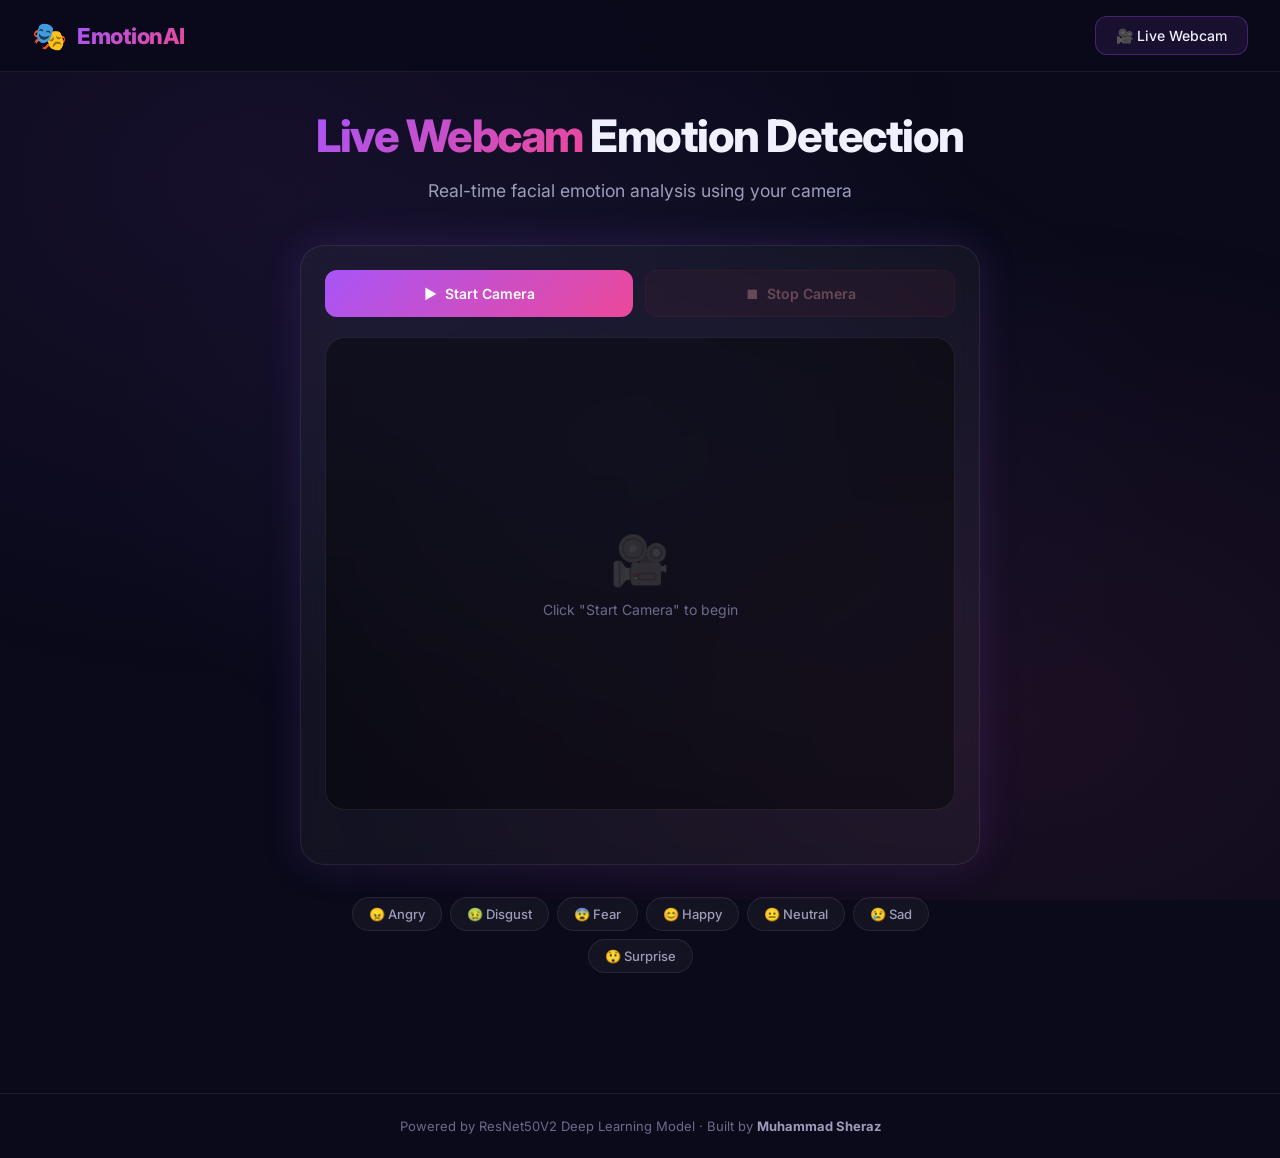
<file: video_prediction/index.html>
<!DOCTYPE html>
<html lang="en">

<head>
	<meta charset="UTF-8">
	<meta name="viewport" content="width=device-width, initial-scale=1.0">
	<title>EmotionAI - Live Webcam Detection</title>
	<meta name="description"
		content="Real-time facial emotion detection using your webcam. AI-powered analysis with ResNet50 deep learning.">
	<link href="https://fonts.googleapis.com/css2?family=Inter:wght@300;400;500;600;700;800&display=swap"
		rel="stylesheet">
	<link rel="stylesheet" href="styles.css">
</head>

<body>
	<!-- Navigation -->
	<nav class="navbar">
		<div class="nav-brand">
			<span class="brand-icon">🎭</span>
			<span class="brand-text">EmotionAI</span>
		</div>
		<div class="nav-links">
			<a href="#" class="nav-link active">🎥 Live Webcam</a>
		</div>
	</nav>

	<!-- Main Content -->
	<main class="container">
		<div class="hero-section">
			<h1 class="hero-title">
				<span class="gradient-text">Live Webcam</span> Emotion Detection
			</h1>
			<p class="hero-subtitle">Real-time facial emotion analysis using your camera</p>
		</div>

		<div class="card glass-card webcam-card">
			<!-- Webcam Controls -->
			<div class="webcam-controls">
				<button id="startBtn" class="control-btn start-btn">
					<span>▶</span> Start Camera
				</button>
				<button id="stopBtn" class="control-btn stop-btn" disabled>
					<span>⏹</span> Stop Camera
				</button>
			</div>

			<!-- Video Feed -->
			<div class="video-wrapper">
				<video id="webcamVideo" autoplay playsinline></video>
				<canvas id="overlayCanvas"></canvas>
				<div class="video-placeholder" id="videoPlaceholder">
					<div class="placeholder-icon">🎥</div>
					<p>Click "Start Camera" to begin</p>
				</div>
			</div>

			<!-- Live Result -->
			<div id="liveResult" class="live-result" style="display: none;">
				<div class="live-result-inner">
					<span class="live-dot"></span>
					<span class="live-label">Live Emotion:</span>
					<span class="live-emotion" id="liveEmotion">Detecting...</span>
				</div>
				<div class="fps-counter" id="fpsCounter">0 FPS</div>
			</div>

			<!-- Status Messages -->
			<div id="webcamStatus" class="webcam-status"></div>
		</div>

		<!-- Emotions Legend -->
		<div class="emotions-grid">
			<div class="emotion-chip">😠 Angry</div>
			<div class="emotion-chip">🤢 Disgust</div>
			<div class="emotion-chip">😨 Fear</div>
			<div class="emotion-chip">😊 Happy</div>
			<div class="emotion-chip">😐 Neutral</div>
			<div class="emotion-chip">😢 Sad</div>
			<div class="emotion-chip">😲 Surprise</div>
		</div>
	</main>

	<!-- Footer -->
	<footer class="footer">
		<p>Powered by ResNet50V2 Deep Learning Model · Built by <strong>Muhammad Sheraz</strong></p>
	</footer>

	<script src="scripts.js"></script>
</body>

</html>
</file>
<file: video_prediction/styles.css>
/* =============================================
   EmotionAI - Premium Design System
   ============================================= */

:root {
    --bg-primary: #0a0a1a;
    --bg-secondary: #12122a;
    --bg-card: rgba(255, 255, 255, 0.04);
    --bg-card-hover: rgba(255, 255, 255, 0.08);
    --glass-border: rgba(255, 255, 255, 0.08);
    --text-primary: #f0f0ff;
    --text-secondary: #9d9dbb;
    --text-muted: #6b6b8a;
    --accent-primary: #a855f7;
    --accent-secondary: #ec4899;
    --accent-gradient: linear-gradient(135deg, #a855f7, #ec4899);
    --accent-glow: rgba(168, 85, 247, 0.3);
    --success: #22c55e;
    --error: #ef4444;
    --warning: #f59e0b;
    --radius-sm: 8px;
    --radius-md: 12px;
    --radius-lg: 20px;
    --radius-xl: 24px;
    --shadow-glow: 0 0 40px rgba(168, 85, 247, 0.15);
    --transition: all 0.3s cubic-bezier(0.4, 0, 0.2, 1);
}

/* Reset & Base */
*, *::before, *::after {
    box-sizing: border-box;
    margin: 0;
    padding: 0;
}

html {
    scroll-behavior: smooth;
}

body {
    font-family: 'Inter', -apple-system, BlinkMacSystemFont, sans-serif;
    background: var(--bg-primary);
    color: var(--text-primary);
    min-height: 100vh;
    overflow-x: hidden;
    position: relative;
}

/* Animated background */
body::before {
    content: '';
    position: fixed;
    top: 0;
    left: 0;
    right: 0;
    bottom: 0;
    background: 
        radial-gradient(ellipse at 20% 20%, rgba(168, 85, 247, 0.08) 0%, transparent 50%),
        radial-gradient(ellipse at 80% 80%, rgba(236, 72, 153, 0.08) 0%, transparent 50%),
        radial-gradient(ellipse at 50% 50%, rgba(59, 130, 246, 0.05) 0%, transparent 60%);
    pointer-events: none;
    z-index: 0;
}

/* =============================================
   Navigation
   ============================================= */

.navbar {
    position: sticky;
    top: 0;
    z-index: 100;
    display: flex;
    align-items: center;
    justify-content: space-between;
    padding: 16px 32px;
    background: rgba(10, 10, 26, 0.85);
    backdrop-filter: blur(20px);
    -webkit-backdrop-filter: blur(20px);
    border-bottom: 1px solid var(--glass-border);
}

.nav-brand {
    display: flex;
    align-items: center;
    gap: 10px;
    text-decoration: none;
}

.brand-icon {
    font-size: 28px;
    animation: float 3s ease-in-out infinite;
}

.brand-text {
    font-size: 22px;
    font-weight: 800;
    background: var(--accent-gradient);
    -webkit-background-clip: text;
    -webkit-text-fill-color: transparent;
    background-clip: text;
    letter-spacing: -0.5px;
}

.nav-links {
    display: flex;
    gap: 8px;
}

.nav-link {
    padding: 10px 20px;
    border-radius: var(--radius-md);
    color: var(--text-secondary);
    text-decoration: none;
    font-size: 14px;
    font-weight: 500;
    transition: var(--transition);
    border: 1px solid transparent;
}

.nav-link:hover {
    color: var(--text-primary);
    background: var(--bg-card-hover);
    border-color: var(--glass-border);
}

.nav-link.active {
    color: var(--text-primary);
    background: rgba(168, 85, 247, 0.1);
    border-color: rgba(168, 85, 247, 0.3);
}

/* =============================================
   Container & Hero
   ============================================= */

.container {
    max-width: 720px;
    margin: 0 auto;
    padding: 40px 20px 60px;
    position: relative;
    z-index: 1;
}

.hero-section {
    text-align: center;
    margin-bottom: 40px;
}

.hero-title {
    font-size: 2.8rem;
    font-weight: 800;
    letter-spacing: -1.5px;
    line-height: 1.1;
    margin-bottom: 16px;
}

.gradient-text {
    background: var(--accent-gradient);
    -webkit-background-clip: text;
    -webkit-text-fill-color: transparent;
    background-clip: text;
}

.hero-subtitle {
    font-size: 1.1rem;
    color: var(--text-secondary);
    font-weight: 400;
    max-width: 480px;
    margin: 0 auto;
    line-height: 1.6;
}

/* =============================================
   Glass Card
   ============================================= */

.glass-card {
    background: var(--bg-card);
    border: 1px solid var(--glass-border);
    border-radius: var(--radius-xl);
    padding: 32px;
    backdrop-filter: blur(10px);
    -webkit-backdrop-filter: blur(10px);
    box-shadow: var(--shadow-glow);
    transition: var(--transition);
}

.glass-card:hover {
    border-color: rgba(168, 85, 247, 0.15);
    box-shadow: 0 0 60px rgba(168, 85, 247, 0.1);
}

/* =============================================
   Upload Zone
   ============================================= */

.upload-zone {
    border: 2px dashed rgba(168, 85, 247, 0.3);
    border-radius: var(--radius-lg);
    padding: 48px 24px;
    text-align: center;
    cursor: pointer;
    transition: var(--transition);
    background: rgba(168, 85, 247, 0.03);
}

.upload-zone:hover,
.upload-zone.drag-over {
    border-color: var(--accent-primary);
    background: rgba(168, 85, 247, 0.08);
    transform: translateY(-2px);
}

.upload-icon {
    font-size: 48px;
    margin-bottom: 16px;
    animation: float 3s ease-in-out infinite;
}

.upload-text {
    font-size: 16px;
    font-weight: 600;
    color: var(--text-primary);
    margin-bottom: 6px;
}

.upload-subtext {
    font-size: 13px;
    color: var(--text-muted);
}

/* =============================================
   Image Preview
   ============================================= */

.preview-container {
    position: relative;
    margin-top: 20px;
    border-radius: var(--radius-lg);
    overflow: hidden;
    border: 1px solid var(--glass-border);
    animation: fadeIn 0.4s ease;
}

.preview-image {
    width: 100%;
    max-height: 350px;
    object-fit: contain;
    display: block;
    background: rgba(0, 0, 0, 0.3);
}

.remove-btn {
    position: absolute;
    top: 12px;
    right: 12px;
    width: 32px;
    height: 32px;
    border-radius: 50%;
    border: none;
    background: rgba(239, 68, 68, 0.8);
    color: white;
    font-size: 14px;
    cursor: pointer;
    transition: var(--transition);
    display: flex;
    align-items: center;
    justify-content: center;
    backdrop-filter: blur(4px);
}

.remove-btn:hover {
    background: var(--error);
    transform: scale(1.1);
}

/* =============================================
   Predict Button
   ============================================= */

.predict-btn {
    display: flex;
    align-items: center;
    justify-content: center;
    gap: 10px;
    width: 100%;
    margin-top: 20px;
    padding: 16px;
    border: none;
    border-radius: var(--radius-md);
    background: var(--accent-gradient);
    color: white;
    font-family: 'Inter', sans-serif;
    font-size: 16px;
    font-weight: 600;
    cursor: pointer;
    transition: var(--transition);
    position: relative;
    overflow: hidden;
}

.predict-btn::before {
    content: '';
    position: absolute;
    inset: 0;
    background: linear-gradient(135deg, rgba(255,255,255,0.1), transparent);
    opacity: 0;
    transition: opacity 0.3s;
}

.predict-btn:hover:not(:disabled)::before {
    opacity: 1;
}

.predict-btn:hover:not(:disabled) {
    transform: translateY(-2px);
    box-shadow: 0 8px 30px rgba(168, 85, 247, 0.4);
}

.predict-btn:disabled {
    opacity: 0.4;
    cursor: not-allowed;
    transform: none;
}

.predict-btn:active:not(:disabled) {
    transform: translateY(0);
}

/* =============================================
   Results
   ============================================= */

.result-container {
    margin-top: 24px;
    text-align: center;
    padding: 24px;
    border-radius: var(--radius-lg);
    background: rgba(34, 197, 94, 0.08);
    border: 1px solid rgba(34, 197, 94, 0.2);
    animation: slideUp 0.5s ease;
}

.result-label {
    font-size: 13px;
    font-weight: 500;
    color: var(--text-secondary);
    text-transform: uppercase;
    letter-spacing: 1.5px;
    margin-bottom: 8px;
}

.result-emotion {
    font-size: 2rem;
    font-weight: 800;
    background: linear-gradient(135deg, #22c55e, #4ade80);
    -webkit-background-clip: text;
    -webkit-text-fill-color: transparent;
    background-clip: text;
}

/* =============================================
   Loading
   ============================================= */

.loading-container {
    text-align: center;
    padding: 32px;
    animation: fadeIn 0.3s ease;
}

.spinner {
    width: 40px;
    height: 40px;
    border: 3px solid rgba(168, 85, 247, 0.2);
    border-top-color: var(--accent-primary);
    border-radius: 50%;
    animation: spin 0.8s linear infinite;
    margin: 0 auto 16px;
}

.loading-container p {
    color: var(--text-secondary);
    font-size: 14px;
}

/* =============================================
   Error
   ============================================= */

.error-container {
    margin-top: 20px;
    padding: 16px 20px;
    border-radius: var(--radius-md);
    background: rgba(239, 68, 68, 0.08);
    border: 1px solid rgba(239, 68, 68, 0.2);
    color: #fca5a5;
    font-size: 14px;
    animation: slideUp 0.4s ease;
}

/* =============================================
   Emotions Grid
   ============================================= */

.emotions-grid {
    display: flex;
    flex-wrap: wrap;
    gap: 8px;
    justify-content: center;
    margin-top: 32px;
}

.emotion-chip {
    padding: 8px 16px;
    border-radius: 100px;
    background: var(--bg-card);
    border: 1px solid var(--glass-border);
    font-size: 13px;
    font-weight: 500;
    color: var(--text-secondary);
    transition: var(--transition);
}

.emotion-chip:hover {
    border-color: rgba(168, 85, 247, 0.3);
    background: rgba(168, 85, 247, 0.08);
    color: var(--text-primary);
    transform: translateY(-2px);
}

/* =============================================
   Webcam Page
   ============================================= */

.webcam-card {
    padding: 24px;
}

.webcam-controls {
    display: flex;
    gap: 12px;
    margin-bottom: 20px;
}

.control-btn {
    flex: 1;
    display: flex;
    align-items: center;
    justify-content: center;
    gap: 8px;
    padding: 14px 20px;
    border: none;
    border-radius: var(--radius-md);
    font-family: 'Inter', sans-serif;
    font-size: 14px;
    font-weight: 600;
    cursor: pointer;
    transition: var(--transition);
}

.start-btn {
    background: var(--accent-gradient);
    color: white;
}

.start-btn:hover:not(:disabled) {
    transform: translateY(-2px);
    box-shadow: 0 8px 30px rgba(168, 85, 247, 0.4);
}

.stop-btn {
    background: rgba(239, 68, 68, 0.15);
    color: #fca5a5;
    border: 1px solid rgba(239, 68, 68, 0.2);
}

.stop-btn:hover:not(:disabled) {
    background: rgba(239, 68, 68, 0.25);
    transform: translateY(-2px);
}

.control-btn:disabled {
    opacity: 0.35;
    cursor: not-allowed;
    transform: none !important;
    box-shadow: none !important;
}

/* Video Wrapper */
.video-wrapper {
    position: relative;
    border-radius: var(--radius-lg);
    overflow: hidden;
    background: rgba(0, 0, 0, 0.4);
    border: 1px solid var(--glass-border);
    aspect-ratio: 4/3;
}

.video-wrapper video {
    width: 100%;
    height: 100%;
    object-fit: cover;
    display: block;
    transform: scaleX(-1);
}

.video-wrapper canvas {
    position: absolute;
    top: 0;
    left: 0;
    width: 100%;
    height: 100%;
    pointer-events: none;
    transform: scaleX(-1);
}

.video-placeholder {
    position: absolute;
    top: 0;
    left: 0;
    right: 0;
    bottom: 0;
    display: flex;
    flex-direction: column;
    align-items: center;
    justify-content: center;
    gap: 12px;
    color: var(--text-muted);
}

.placeholder-icon {
    font-size: 48px;
    opacity: 0.5;
}

.video-placeholder p {
    font-size: 14px;
}

/* Live Result */
.live-result {
    display: flex;
    align-items: center;
    justify-content: space-between;
    margin-top: 16px;
    padding: 16px 20px;
    border-radius: var(--radius-md);
    background: rgba(168, 85, 247, 0.08);
    border: 1px solid rgba(168, 85, 247, 0.15);
    animation: fadeIn 0.4s ease;
}

.live-result-inner {
    display: flex;
    align-items: center;
    gap: 10px;
}

.live-dot {
    width: 8px;
    height: 8px;
    border-radius: 50%;
    background: var(--error);
    animation: pulse-dot 1.5s infinite;
}

.live-label {
    font-size: 13px;
    color: var(--text-secondary);
    font-weight: 500;
}

.live-emotion {
    font-size: 18px;
    font-weight: 700;
    background: var(--accent-gradient);
    -webkit-background-clip: text;
    -webkit-text-fill-color: transparent;
    background-clip: text;
}

.fps-counter {
    font-size: 12px;
    color: var(--text-muted);
    font-weight: 500;
    font-variant-numeric: tabular-nums;
}

.webcam-status {
    text-align: center;
    padding: 8px;
    font-size: 13px;
    color: var(--text-muted);
    min-height: 30px;
}

/* =============================================
   Footer
   ============================================= */

.footer {
    text-align: center;
    padding: 24px;
    color: var(--text-muted);
    font-size: 13px;
    border-top: 1px solid var(--glass-border);
    margin-top: 60px;
    position: relative;
    z-index: 1;
}

.footer strong {
    color: var(--text-secondary);
}

/* =============================================
   Animations
   ============================================= */

@keyframes float {
    0%, 100% { transform: translateY(0px); }
    50% { transform: translateY(-6px); }
}

@keyframes spin {
    to { transform: rotate(360deg); }
}

@keyframes fadeIn {
    from { opacity: 0; }
    to { opacity: 1; }
}

@keyframes slideUp {
    from { opacity: 0; transform: translateY(12px); }
    to { opacity: 1; transform: translateY(0); }
}

@keyframes pulse-dot {
    0%, 100% { opacity: 1; }
    50% { opacity: 0.3; }
}

/* =============================================
   Responsive
   ============================================= */

@media (max-width: 640px) {
    .navbar {
        flex-direction: column;
        gap: 12px;
        padding: 12px 16px;
    }

    .nav-links {
        width: 100%;
        justify-content: center;
    }

    .hero-title {
        font-size: 2rem;
    }

    .hero-subtitle {
        font-size: 0.95rem;
    }

    .container {
        padding: 24px 16px 40px;
    }

    .glass-card {
        padding: 20px;
    }

    .upload-zone {
        padding: 32px 16px;
    }

    .webcam-controls {
        flex-direction: column;
    }
}
</file>
